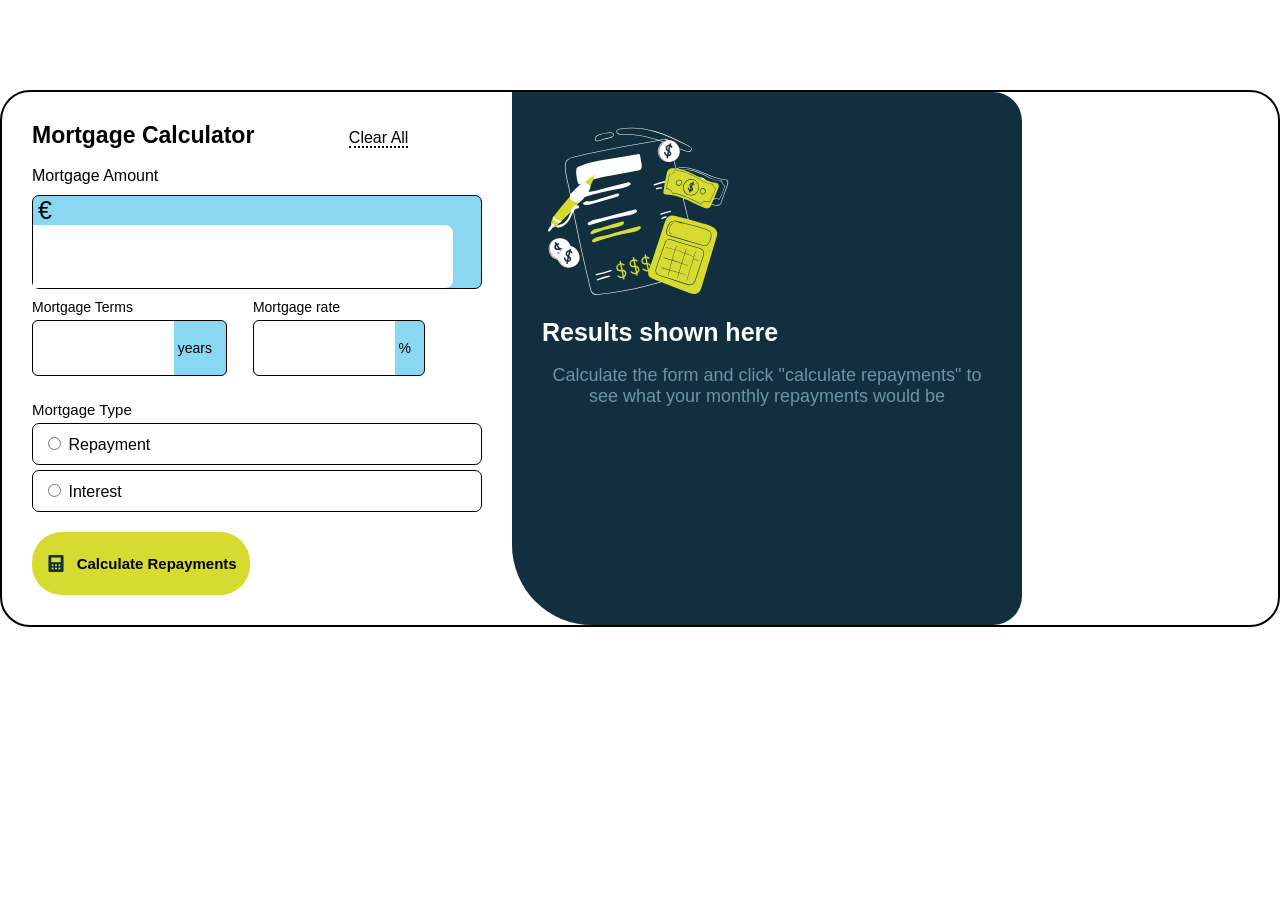
<file: index.html>
<!DOCTYPE html>
<html lang="en">
<head>
  <meta charset="UTF-8">
  <meta name="viewport" content="width=device-width, initial-scale=1.0">
  <title>CALCULATOR</title>
  <link rel="stylesheet" href="calc.css">
</head>
<body>
<div class="odiv">
  <div class="bigdiv">
    <div class="calc"> <!--calc-->
      <div>Mortgage Calculator</div>
      <a href="#">Clear All</a>
    </div> <!--calc-->
    <div class="amount"><!--amount-->
    <div>Mortgage Amount</div>
      <div class="pam">
      <label for="amount">&#8364;</label>
      <input type="number" id="amount" placeholder="">
      </div>
      <div class="pam1">
        <label for="amount">&#8364;</label>
        <input type="number" id="amount" placeholder="300,000">
        </div>
    </div>
    <div class="oyears">
    <div class="years"><!--years-->
      <div>Mortgage Terms</div>
        <div class="pyears">
        <input type="number" id="amount" placeholder="">
        <label for="amount">years</label>
        </div>
        <div class="pyears1">
          <input type="number" id="amount" placeholder="25">
          <label for="amount">years</label>
          </div>
      </div>
      <div class="years"><!--years-->
        <div>Mortgage rate</div>
          <div class="pyears">
          <input type="number" id="amount" placeholder="">
          <label for="amount">&#37;</label>
          </div>
          <div class="pyears2">
            <input type="number" id="amount" placeholder="5.25">
            <label for="amount">&#37;</label>
            </div>
        </div>
      </div>

      <form>
        <div class="type">Mortgage Type</div>
        <div class="box11">
        <input type="radio" id="Repayment" name="fav_plan" value="Repayment">
        <label for="Repayment">Repayment</label><br>
        </div>
        <div >
        <div class="box12">
        <input type="radio" id="Interest" name="fav_plan" value="Interest">
        <label for="Interest">Interest</label><br>
        </div>
      </form>

      <a class="btn" href="#"><button>
        <img src="images/icon-calculator.svg" alt="Calculator" width="11%">
        <p>Calculate Repayments</p>
      </button></a>
  </div>
</div>
<div class="bigdiv2">
  <img src="images/illustration-empty.svg" alt="empty">
  <div class="divv">Results shown here</div>
  <p class="pp">Calculate the form and click "calculate repayments" to
    see what your monthly repayments would be
  </p>
  <div class="media"><!--gg-->
  <div>Your Result</div>
  <p>Your results are shown below based on the information you provided.
    To adjust the results, edit the form and click "calculate repayments" again.
  </p>
  <div class="repaydiv">
    <div class="repay">
      <p>Your monthly repayments</p>
      <div>&#8364;1,797.74</div>
    </div><hr>
    <div class="repay">
      <p>Total you'll repay over the term</p>
      <div style="color: white;">&#8364;539,322.94</div>
    </div>
  </div>
  </div><!--gg-->
</div>
</body>
</html>
</file>
<file: calc.css>
*{
  box-sizing: border-box;
}
body{
  margin: auto;
  padding: auto;
  font-family: Arial, Helvetica, sans-serif;
}
.odiv{
  margin-top: 90px;
  display: flex;
  justify-self: center;
  border-radius: 30px;
  border: 2px solid black;
}
.bigdiv{
  justify-self: center;
  padding: 30px;
  width: 510px;
}
.calc{
  margin-bottom: 18px;
  align-items: center;
}
.calc div{
  font-size: 23px;
  display: inline;
  margin-right: 90px;
  font-weight: 600;
}
.calc a{
  text-decoration: none;
  border-bottom: 2px dotted;
  color: black;
}
.amount div{
  margin-bottom: 10px;
}
.pam1{
  display: none;
}
.pam, .pam1{
  background-color: rgb(137, 215, 241);
  width: 100%;
  border: 1px black solid;
  border-radius: 7px;
}
.pam label, .pam1 label{
  font-size: 25px;
  margin: 5px;
}
.pam input, .pam1 input{
  width: 93.7%;
  height:7vh;
  font-size: 23px;
  border: none;
  border-bottom-right-radius: 8px;
  border-top-right-radius: 8px;
}
.oyears{
  display: flex;
  gap: 40px;
}
/*years*/
.years div{
  font-size: 14px;
  margin-bottom: 5px;
}
.pyears, .pyears1, .pyears2{
  background-color: rgb(137, 215, 241);
  width: 108%;
  border-radius: 6px;
  border: 1px solid black;
}
.pyears input, .pyears1 input, .pyears2 input{
  width: 11vw;
  height: 6vh;
  border: none;
  border-bottom-left-radius: 6px;
  border-top-left-radius: 6px;
  display: inline;
  overflow: hidden;
}
.pyears1, .pyears2{
  display: none;
}
form{
  margin-top: 20px;
}
.type{
  font-size: 15px;
  margin-bottom: 5px;
}
.box11, .box12{
  padding: 10px;
  border: 1.4px solid black;
  border-radius: 7px;
  margin-bottom: 5px;
}
.btn{
  text-decoration: none;
}
.btn button{
  cursor: pointer;
  padding: 10px;
  display: flex;
  align-items: center;
  justify-content: center;
  gap: 10px;
  width: 17vw;
  height: 7vh;
  border: none;
  border-radius: 30px;
  font-size: 15px;
  font-weight: 600;
  background-color:hsl(61, 70%, 52%) ;
  margin-top: 20px;
}

.bigdiv2{
  border: none;
  background-color:hsl(202, 55%, 16%);
  padding: 30px;
  width: 510px;
  border-bottom-left-radius: 80px ;
  justify-items: center;
  border-bottom-right-radius: 29px;
  border-top-right-radius: 29px ;
  justify-content: center;
  justify-self: center;
  overflow: hidden;
}
.bigdiv2 .divv{
  font-size: 25px;
  font-weight: 600;
  color: white;
}
.bigdiv2 .pp{
  text-align: center;
  font-size: 18px;
  color: hsl(200, 26%, 54%) ;
}
.media{
  border: none;
  padding: 30px;
  width: 510px;
  justify-items: center;
  display: none;
}
.media div{
  font-size: 25px;
  font-weight: 600;
  color: white;
}
.repaydiv{
  background-color:hsl(200, 88%, 7%);
  width: 23vw;
  padding: 20px;
  border-radius: 12px;
  border-top: 3px solid yellow;
}
.repay{
  text-align: center;
  line-height: 0.7;
}
.repay p{
  font-size: 17px;
}
.repay div{
  color: hsl(61, 70%, 52%) ;
  font-size: 30px;
}

@media (max-width:480px){
  .odiv{
    display: inline;
    border: none;
  }
  .bigdiv{
    justify-self: center;
    padding: 30px;
    width: 310px;
  }
  .calc{
    margin-bottom: 18px;
    align-items: normal;
  }
  .calc div{
    font-size: 22px;
    width: 70vw;
    display: block;
    margin-right: 90px;
    font-weight: 600;
  }
  .calc a{
    text-decoration: none;
    border-bottom: 2px dotted;
    color: black;
    font-size: 15px;
  }
  .amount div{
    margin-bottom: 10px;
  }
  .pam{
    display: none;
  }
  .pam1{
    display: block;
  }
  .pam1 input{
    width: 88.7%;
  }
  .oyears{
    display: block;
  }
  /*years*/
.years div{
  font-size: 13px;
  margin-bottom: 5px;
}
.pyears1, .pyears2{
  display: block;
}
.pyears{
  display: none;
}
.pyears1, .pyears2{
  background-color: rgb(137, 215, 241);
  width: 108%;
  border-radius: 6px;
  border: 1px solid black;
}
.pyears1 input, .pyears2 input{
  width: 59vw;
  height: 7vh;
  padding-left: 10px;
}
.box11{
  background-color: hsla(61, 70%, 52%, 0.333);
  border: 2px hsl(61, 100%, 50%) solid;
}
.btn button{
  align-items: center;
  justify-self: center;
  justify-content: center;
  justify-self: center;
  width: 60vw;
  height: 8vh;
}
.bigdiv2{
  border: none;
  justify-self: center;
  padding: 10px;
  width: 340px;
  border-bottom-left-radius: 00px ;
  border-bottom-right-radius: 0px;
  border-top-right-radius: 0px ;
}
.bigdiv2 img{
  display: none;
}
.bigdiv2 .divv{
  font-size: 25px;
  font-weight: 600;
  color: white;
  display: none;
}
.bigdiv2 .pp{
  text-align: center;
  font-size: 18px;
  color: hsl(200, 26%, 54%) ;
  display: none;
}
.media{
  border: none;
  padding: 30px;
  width: 510px;
  display: none;
}
.media div{
  text-align: start;
  font-size: 25px;
  font-weight: 600;
  color: white;
  justify-self: start;
  margin-left: 75px;
}
.media p{
  text-align: left;
  font-size: 18px;
  color: hsl(200, 26%, 54%);
  width: 75vw;
}
.repaydiv{
  background-color:hsl(200, 88%, 7%);
  width: 80vw;
}
.repay{
  line-height: 0.7;
  display: inline;
}
.repay p{
  font-size: 17px;
}
.repay div{
  color: hsl(61, 70%, 52%) ;
  font-size: 27px;
}
.media{
  display: block;
}
}
</file>
